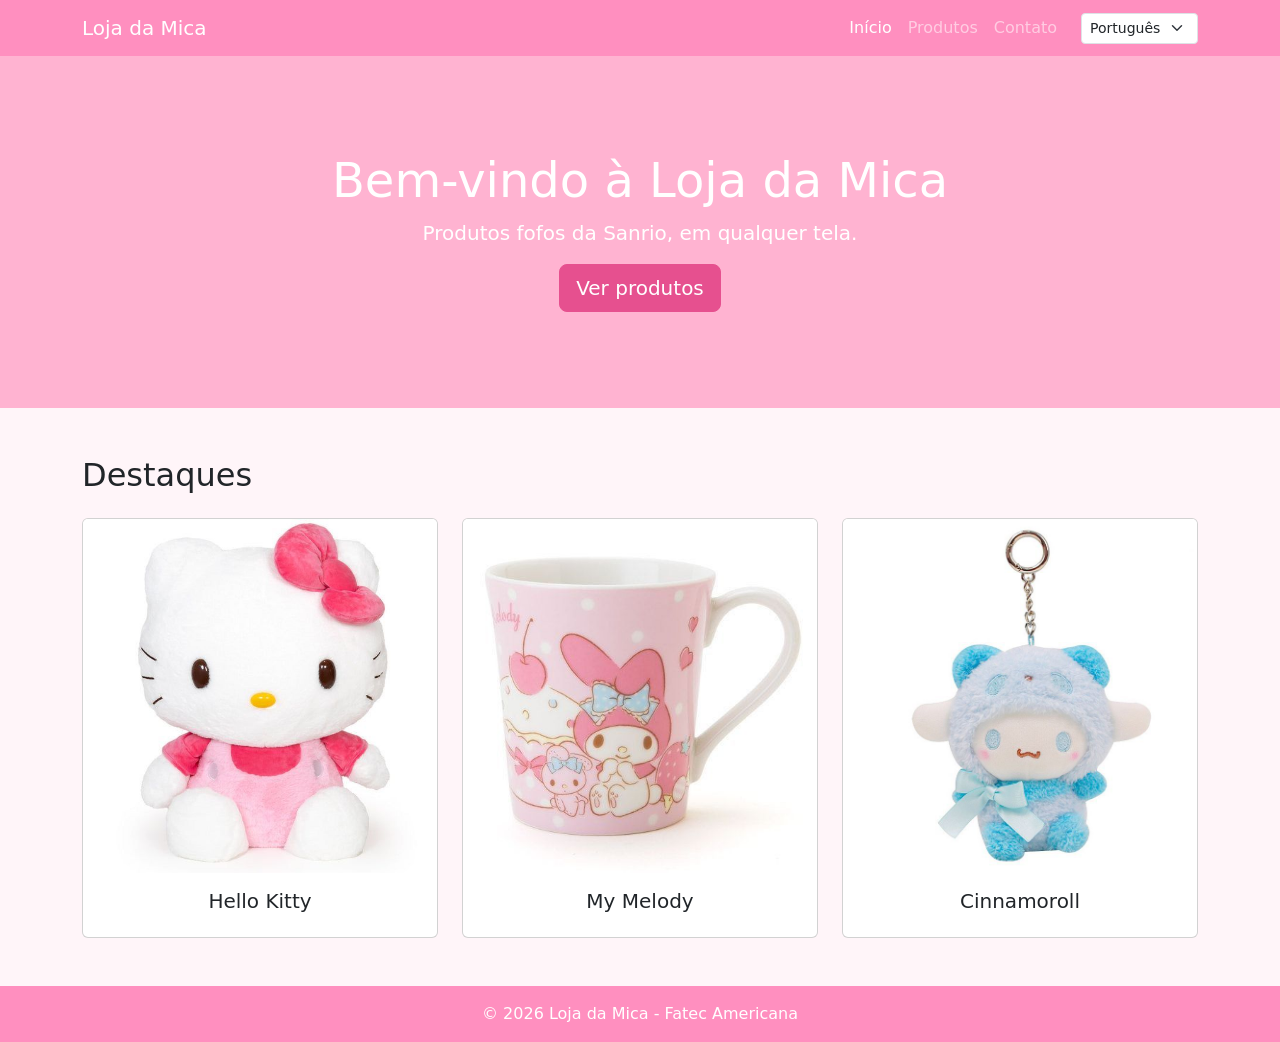
<file: index.html>
<!doctype html>
<html lang="pt-BR">
  <head>
    <meta charset="UTF-8" />
    <meta name="viewport" content="width=device-width, initial-scale=1" />
    <title>Início | Loja da Mica</title>
    <link
      href="https://cdn.jsdelivr.net/npm/bootstrap@5.3.3/dist/css/bootstrap.min.css"
      rel="stylesheet"
    />
    <link rel="stylesheet" href="css/estilo.css" />
  </head>
  <body data-titulo="titulo_inicio">
    <header>
      <nav class="navbar navbar-expand-lg navbar-dark bg-rosa">
        <div class="container">
          <a class="navbar-brand" href="index.html" data-i18n="marca"
            >Loja da Mica</a
          >
          <button
            class="navbar-toggler"
            type="button"
            data-bs-toggle="collapse"
            data-bs-target="#menu"
            aria-controls="menu"
            aria-expanded="false"
            aria-label="Abrir menu"
            data-i18n-aria="abrir_menu"
          >
            <span class="navbar-toggler-icon"></span>
          </button>
          <div class="collapse navbar-collapse" id="menu">
            <ul class="navbar-nav ms-auto align-items-lg-center">
              <li class="nav-item">
                <a
                  class="nav-link active"
                  href="index.html"
                  data-i18n="menu_inicio"
                  >Início</a
                >
              </li>
              <li class="nav-item">
                <a
                  class="nav-link"
                  href="listagem.html"
                  data-i18n="menu_produtos"
                  >Produtos</a
                >
              </li>
              <li class="nav-item">
                <a class="nav-link" href="contato.html" data-i18n="menu_contato"
                  >Contato</a
                >
              </li>
              <li class="nav-item ms-lg-3 my-2 my-lg-0">
                <select
                  id="seletor-idioma"
                  class="form-select form-select-sm seletor-idioma"
                  aria-label="Idioma / Language"
                >
                  <option value="pt">Português</option>
                  <option value="en">English</option>
                </select>
              </li>
            </ul>
          </div>
        </div>
      </nav>
    </header>

    <main>
      <section class="hero text-center text-white">
        <div class="container">
          <h1 data-i18n="hero_titulo">Bem-vindo à Loja da Mica</h1>
          <p class="lead" data-i18n="hero_texto">
            Produtos fofos da Sanrio, em qualquer tela.
          </p>
          <a
            href="listagem.html"
            class="btn btn-rosa btn-lg"
            data-i18n="hero_botao"
            >Ver produtos</a
          >
        </div>
      </section>

      <section class="container my-5">
        <h2 class="mb-4" data-i18n="destaques">Destaques</h2>
        <div class="row row-cols-1 row-cols-md-2 row-cols-lg-3 g-4">
          <div class="col">
            <div class="card h-100 text-center">
              <img
                src="img/hello-kitty.jpg"
                class="card-img-top"
                alt="Hello Kitty"
              />
              <div class="card-body">
                <h3 class="h5 card-title">Hello Kitty</h3>
              </div>
            </div>
          </div>
          <div class="col">
            <div class="card h-100 text-center">
              <img
                src="img/my-melody.jpg"
                class="card-img-top"
                alt="My Melody"
              />
              <div class="card-body">
                <h3 class="h5 card-title">My Melody</h3>
              </div>
            </div>
          </div>
          <div class="col">
            <div class="card h-100 text-center">
              <img
                src="img/cinnamoroll.jpg"
                class="card-img-top"
                alt="Cinnamoroll"
              />
              <div class="card-body">
                <h3 class="h5 card-title">Cinnamoroll</h3>
              </div>
            </div>
          </div>
        </div>
      </section>
    </main>

    <footer class="text-white text-center py-3">
      <p class="mb-0" data-i18n="rodape">
        © 2026 Loja da Mica - Fatec Americana
      </p>
    </footer>

    <script src="https://cdn.jsdelivr.net/npm/bootstrap@5.3.3/dist/js/bootstrap.bundle.min.js"></script>
    <script src="js/i18n.js"></script>
  </body>
</html>
</file>
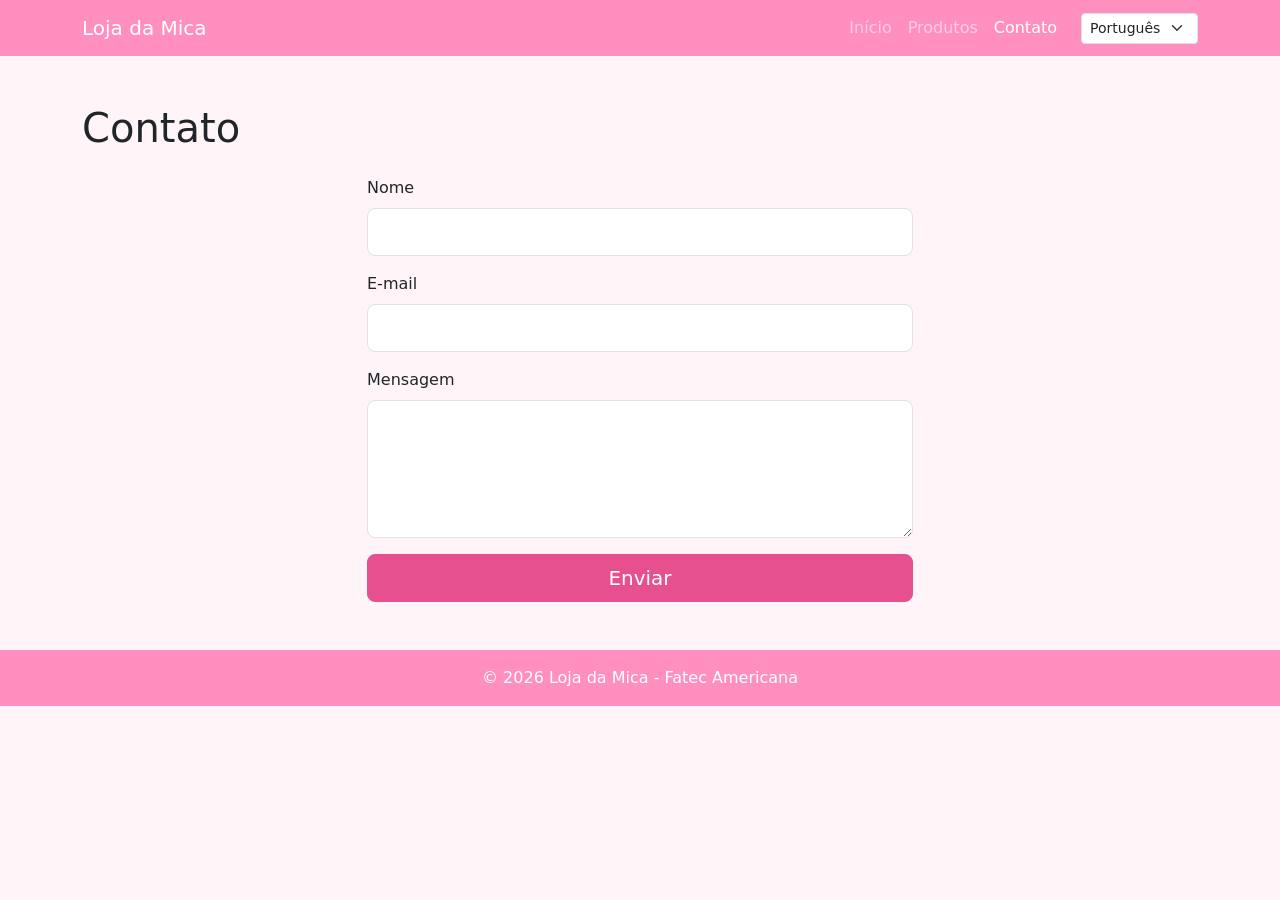
<file: contato.html>
<!doctype html>
<html lang="pt-BR">
  <head>
    <meta charset="UTF-8" />
    <meta name="viewport" content="width=device-width, initial-scale=1" />
    <title>Contato | Loja da Mica</title>
    <link
      href="https://cdn.jsdelivr.net/npm/bootstrap@5.3.3/dist/css/bootstrap.min.css"
      rel="stylesheet"
    />
    <link rel="stylesheet" href="css/estilo.css" />
  </head>
  <body data-titulo="titulo_contato">
    <header>
      <nav class="navbar navbar-expand-lg navbar-dark bg-rosa">
        <div class="container">
          <a class="navbar-brand" href="index.html" data-i18n="marca"
            >Loja da Mica</a
          >
          <button
            class="navbar-toggler"
            type="button"
            data-bs-toggle="collapse"
            data-bs-target="#menu"
            aria-controls="menu"
            aria-expanded="false"
            aria-label="Abrir menu"
            data-i18n-aria="abrir_menu"
          >
            <span class="navbar-toggler-icon"></span>
          </button>
          <div class="collapse navbar-collapse" id="menu">
            <ul class="navbar-nav ms-auto align-items-lg-center">
              <li class="nav-item">
                <a class="nav-link" href="index.html" data-i18n="menu_inicio"
                  >Início</a
                >
              </li>
              <li class="nav-item">
                <a
                  class="nav-link"
                  href="listagem.html"
                  data-i18n="menu_produtos"
                  >Produtos</a
                >
              </li>
              <li class="nav-item">
                <a
                  class="nav-link active"
                  href="contato.html"
                  data-i18n="menu_contato"
                  >Contato</a
                >
              </li>
              <li class="nav-item ms-lg-3 my-2 my-lg-0">
                <select
                  id="seletor-idioma"
                  class="form-select form-select-sm seletor-idioma"
                  aria-label="Idioma / Language"
                >
                  <option value="pt">Português</option>
                  <option value="en">English</option>
                </select>
              </li>
            </ul>
          </div>
        </div>
      </nav>
    </header>

    <main class="container my-5">
      <h1 class="mb-4" data-i18n="contato_titulo">Contato</h1>
      <div class="row justify-content-center">
        <div class="col-12 col-md-8 col-lg-6">
          <div
            id="msg-sucesso"
            class="alert alert-success d-none"
            role="alert"
          ></div>

          <form id="form-contato" novalidate>
            <div class="mb-3">
              <label for="nome" class="form-label" data-i18n="form_nome"
                >Nome</label
              >
              <input
                type="text"
                class="form-control form-control-lg"
                id="nome"
              />
              <div class="invalid-feedback"></div>
            </div>
            <div class="mb-3">
              <label for="email" class="form-label" data-i18n="form_email"
                >E-mail</label
              >
              <input
                type="email"
                class="form-control form-control-lg"
                id="email"
              />
              <div class="invalid-feedback"></div>
            </div>
            <div class="mb-3">
              <label for="msg" class="form-label" data-i18n="form_msg"
                >Mensagem</label
              >
              <textarea
                class="form-control form-control-lg"
                id="msg"
                rows="4"
              ></textarea>
              <div class="invalid-feedback"></div>
            </div>
            <button
              type="submit"
              class="btn btn-rosa btn-lg w-100"
              data-i18n="form_enviar"
            >
              Enviar
            </button>
          </form>
        </div>
      </div>
    </main>

    <footer class="text-white text-center py-3">
      <p class="mb-0" data-i18n="rodape">
        © 2026 Loja da Mica - Fatec Americana
      </p>
    </footer>

    <script src="https://cdn.jsdelivr.net/npm/bootstrap@5.3.3/dist/js/bootstrap.bundle.min.js"></script>
    <script src="js/i18n.js"></script>
  </body>
</html>
</file>
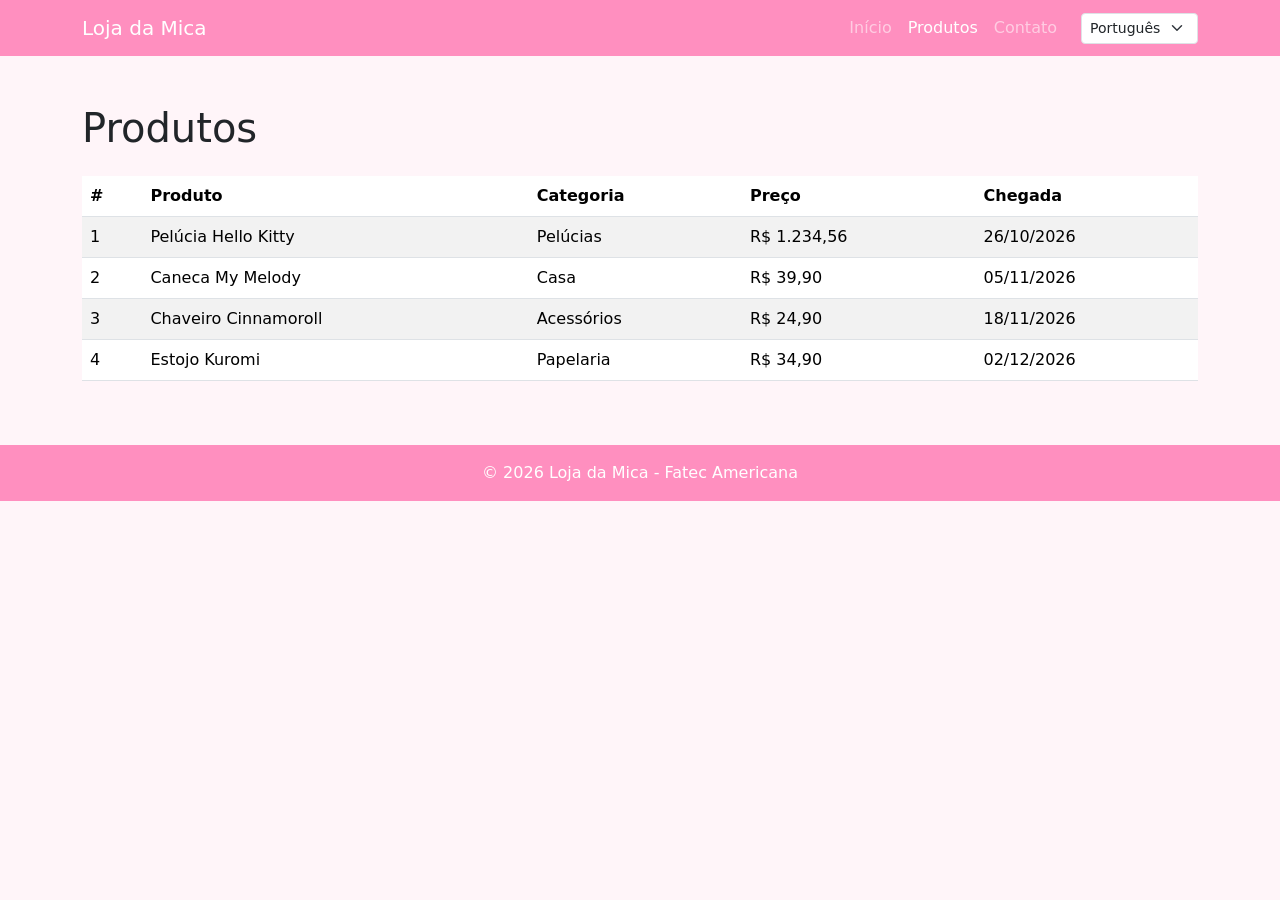
<file: listagem.html>
<!doctype html>
<html lang="pt-BR">
  <head>
    <meta charset="UTF-8" />
    <meta name="viewport" content="width=device-width, initial-scale=1" />
    <title>Produtos | Loja da Mica</title>
    <link
      href="https://cdn.jsdelivr.net/npm/bootstrap@5.3.3/dist/css/bootstrap.min.css"
      rel="stylesheet"
    />
    <link rel="stylesheet" href="css/estilo.css" />
  </head>
  <body data-titulo="titulo_produtos">
    <header>
      <nav class="navbar navbar-expand-lg navbar-dark bg-rosa">
        <div class="container">
          <a class="navbar-brand" href="index.html" data-i18n="marca"
            >Loja da Mica</a
          >
          <button
            class="navbar-toggler"
            type="button"
            data-bs-toggle="collapse"
            data-bs-target="#menu"
            aria-controls="menu"
            aria-expanded="false"
            aria-label="Abrir menu"
            data-i18n-aria="abrir_menu"
          >
            <span class="navbar-toggler-icon"></span>
          </button>
          <div class="collapse navbar-collapse" id="menu">
            <ul class="navbar-nav ms-auto align-items-lg-center">
              <li class="nav-item">
                <a class="nav-link" href="index.html" data-i18n="menu_inicio"
                  >Início</a
                >
              </li>
              <li class="nav-item">
                <a
                  class="nav-link active"
                  href="listagem.html"
                  data-i18n="menu_produtos"
                  >Produtos</a
                >
              </li>
              <li class="nav-item">
                <a class="nav-link" href="contato.html" data-i18n="menu_contato"
                  >Contato</a
                >
              </li>
              <li class="nav-item ms-lg-3 my-2 my-lg-0">
                <select
                  id="seletor-idioma"
                  class="form-select form-select-sm seletor-idioma"
                  aria-label="Idioma / Language"
                >
                  <option value="pt">Português</option>
                  <option value="en">English</option>
                </select>
              </li>
            </ul>
          </div>
        </div>
      </nav>
    </header>

    <main class="container my-5">
      <h1 class="mb-4" data-i18n="produtos_titulo">Produtos</h1>
      <div class="table-responsive">
        <table class="table table-striped table-hover align-middle">
          <thead class="table-rosa">
            <tr>
              <th>#</th>
              <th data-i18n="col_produto">Produto</th>
              <th data-i18n="col_categoria">Categoria</th>
              <th data-i18n="col_preco">Preço</th>
              <th data-i18n="col_data">Chegada</th>
            </tr>
          </thead>
          <tbody>
            <tr>
              <td>1</td>
              <td data-i18n="prod_1">Pelúcia Hello Kitty</td>
              <td data-i18n="cat_pelucias">Pelúcias</td>
              <td data-preco="1234.56">R$ 1.234,56</td>
              <td data-data="2026-10-26">26/10/2026</td>
            </tr>
            <tr>
              <td>2</td>
              <td data-i18n="prod_2">Caneca My Melody</td>
              <td data-i18n="cat_casa">Casa</td>
              <td data-preco="39.9">R$ 39,90</td>
              <td data-data="2026-11-05">05/11/2026</td>
            </tr>
            <tr>
              <td>3</td>
              <td data-i18n="prod_3">Chaveiro Cinnamoroll</td>
              <td data-i18n="cat_acessorios">Acessórios</td>
              <td data-preco="24.9">R$ 24,90</td>
              <td data-data="2026-11-18">18/11/2026</td>
            </tr>
            <tr>
              <td>4</td>
              <td data-i18n="prod_4">Estojo Kuromi</td>
              <td data-i18n="cat_papelaria">Papelaria</td>
              <td data-preco="34.9">R$ 34,90</td>
              <td data-data="2026-12-02">02/12/2026</td>
            </tr>
          </tbody>
        </table>
      </div>
    </main>

    <footer class="text-white text-center py-3">
      <p class="mb-0" data-i18n="rodape">
        © 2026 Loja da Mica - Fatec Americana
      </p>
    </footer>

    <script src="https://cdn.jsdelivr.net/npm/bootstrap@5.3.3/dist/js/bootstrap.bundle.min.js"></script>
    <script src="js/i18n.js"></script>
  </body>
</html>
</file>
<file: css/estilo.css>
html {
  font-size: 100%;
}

body {
  background-color: #fff5f9;
}

img,
table {
  max-width: 100%;
}

.bg-rosa {
  background-color: #ff8fbf;
}
footer {
  background-color: #ff8fbf;
}

.hero {
  background-color: #ffb3d1;
  padding: 6rem 0;
}

.btn-rosa {
  background-color: #e6508f;
  border-color: #e6508f;
  color: #fff;
}
.btn-rosa:hover {
  background-color: #c93d78;
  border-color: #c93d78;
  color: #fff;
}

.card-img-top {
  aspect-ratio: 1 / 1;
  object-fit: cover;
}

.table-rosa thead {
  background-color: #e6508f;
  color: #fff;
}

@media (max-width: 576px) {
  .hero {
    padding: 3rem 0;
  }
  .hero h1 {
    font-size: 1.6rem;
  }
  .btn {
    width: 100%;
    padding: 0.8rem;
  }
}

@media (min-width: 577px) and (max-width: 992px) {
  .hero {
    padding: 4rem 0;
  }
  .hero h1 {
    font-size: 2.2rem;
  }
}

@media (min-width: 993px) {
  .hero h1 {
    font-size: 3rem;
  }
}

.seletor-idioma {
  width: auto;
  min-width: 7rem;
}
</file>
